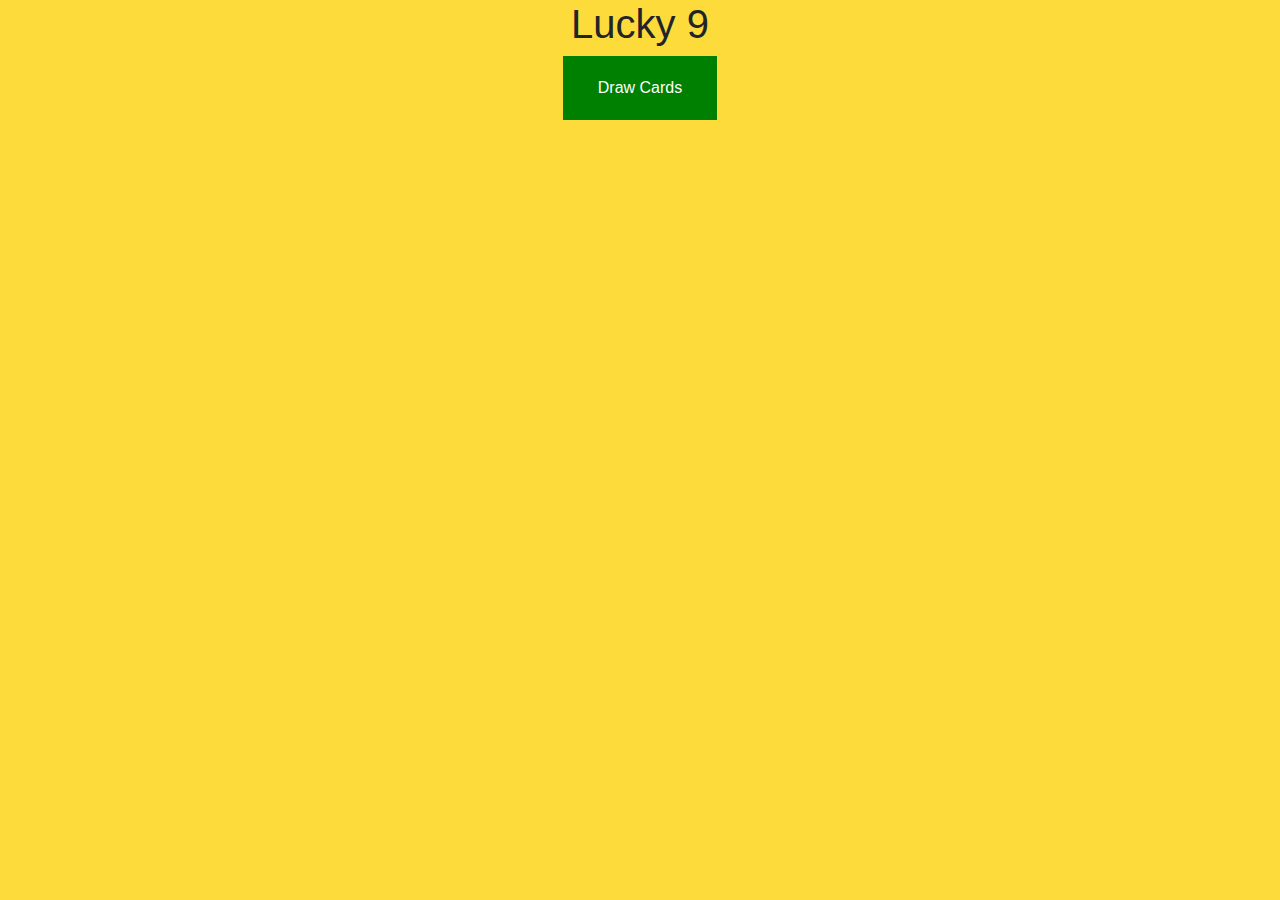
<file: lucky9/index.html>
<!DOCTYPE html>
<html>
<head>
	<title>Lucky 9</title>
	<meta charset="utf-8">
    <meta name="viewport" content="width=device-width, initial-scale=1, shrink-to-fit=no">
	<link rel="stylesheet" href="index.css">
	<link href="https://fonts.googleapis.com/css?family=Poppins&display=swap" rel="stylesheet">
	<link rel="stylesheet" href="https://maxcdn.bootstrapcdn.com/bootstrap/4.0.0/css/bootstrap.min.css" integrity="sha384-Gn5384xqQ1aoWXA+058RXPxPg6fy4IWvTNh0E263XmFcJlSAwiGgFAW/dAiS6JXm" crossorigin="anonymous">
</head>
<body style="background-color: #fddb3a "><center>
<h1 class="tile">Lucky 9</h1>
<button type="" id="draw" onclick="generateCard()">Draw Cards</button>
<div class="cont">
	<h1 id="lucky"></h1><br>
	<div id="card1" class="col-4"></div>
	<div id="card2" class="col-4"></div>
</div>
	

</center>
</body>

<script src = "index.js"></script>
</html>
</file>
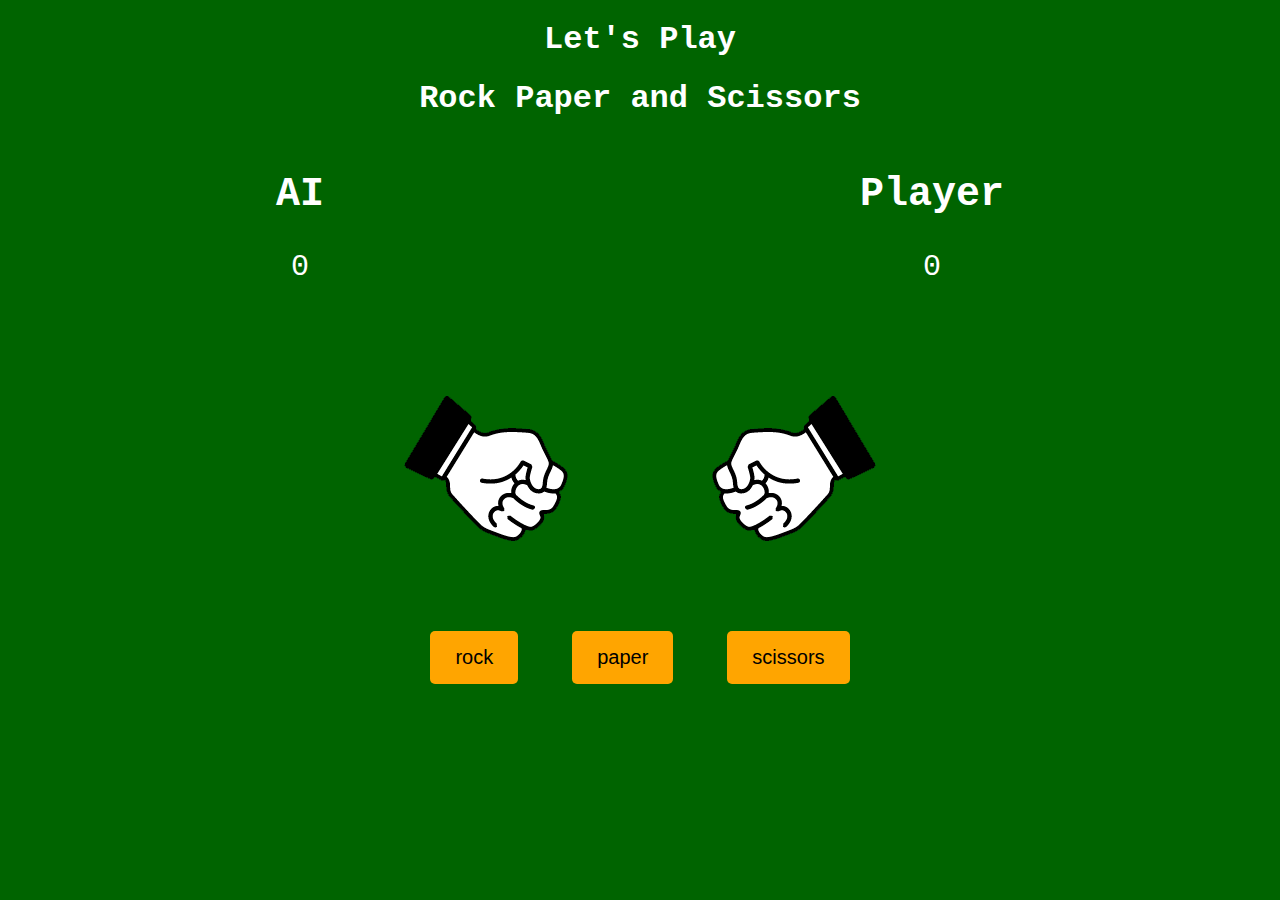
<file: rockpaperscissor/index.html>
<!doctype html>
<html>
<head>
<meta charset="utf-8">
<title>Rock Paper Scissors</title>
	
	 <meta name="viewport" content="width=device-width, initial-scale=1.0" />
	<link rel="stylesheet" href="rpcstyle.css">
	
</head>

<body >
	
		<div class="intro">
	<h1 class="gstart">Let's Play </h1>
		<h1 class="gstart">Rock Paper and Scissors </h1>
		</div>
		
	
	
	<div class="scores">
		
		<div class="aiscores">
	<h2 class="ais">AI</h2>
	<p>0</p>
	</div>
		
	<div class="plyrscores">
	<h2 class="pscr">Player</h2>
	<p>0</p>
	</div>
		
		</div>
	

	<div class="hands">
		<h2 class="wins"></h2>
		<img class="aih" src="./rpspix/rock.png" alt="">
		<img class="playerh" src="./rpspix/rock.png" alt="">
			
	</div>
	
	
	<center>
	<div class="choices">
		
	<button class="rock">rock</button>
	<button class="paper">paper</button>
	<button class="scissors">scissors</button>

	</div>
		
		</center>
	
	
	
	<script src = "grpc.js"></script>
	
</body>
	
</html>
</file>
<file: lucky9/index.css>
body{
	font-family: "Lucida Grande", "Lucida Sans Unicode", "Lucida Sans", "DejaVu Sans", Verdana, "sans-serif";
	
	
}

button {
  background-color:green;
  border: none;
  color: white;
  padding: 20px 35px;
  text-align: center;
  text-decoration: none;
  display: inline-block;
  font-size: 20px;
	cursor: pointer;
	
}
.title{
	color:red;
}

div{
  width:500px;
}
div.cont{

}
img.c1{
   
    
  
}
img.c2{
 
  
}
h1.win{
  color: green;
}
h1.lose{
  color: red;
}
</file>
<file: rockpaperscissor/rpcstyle.css>
body{
	background-color: darkgreen;
	color: white;
}

button{
	margin-top:50px;
	cursor: pointer;
	padding: 15px 25px;
	border-radius: 5px;
	border: none;
	margin: 25px;
	text-decoration: none;
	font-family: "Gill Sans", "Gill Sans MT", "Myriad Pro", "DejaVu Sans Condensed", Helvetica, Arial, "sans-serif";
	background-color: orange;
	font-size: 20px;
}
.intro{
	text-align: center;
	font-family: Consolas, "Andale Mono", "Lucida Console", "Lucida Sans Typewriter", Monaco, "Courier New", "monospace";
	
}

.scores{
	display:flex;
	align-items: center;
	justify-content: space-around;
	font-family: Consolas, "Andale Mono", "Lucida Console", "Lucida Sans Typewriter", Monaco, "Courier New", "monospace";
	
}

.ais{
	font-size:40px;
}

.pscr{
	font-size:40px;
}

p{
	font-size: 30px;
	text-align: center;
}

.hands{
	text-align: center;
	
}

.aih{
	transform: rotateY(180deg);
}

.wins{
	font-family: Consolas, "Andale Mono", "Lucida Console", "Lucida Sans Typewriter", Monaco, "Courier New", "monospace";
}
</file>
